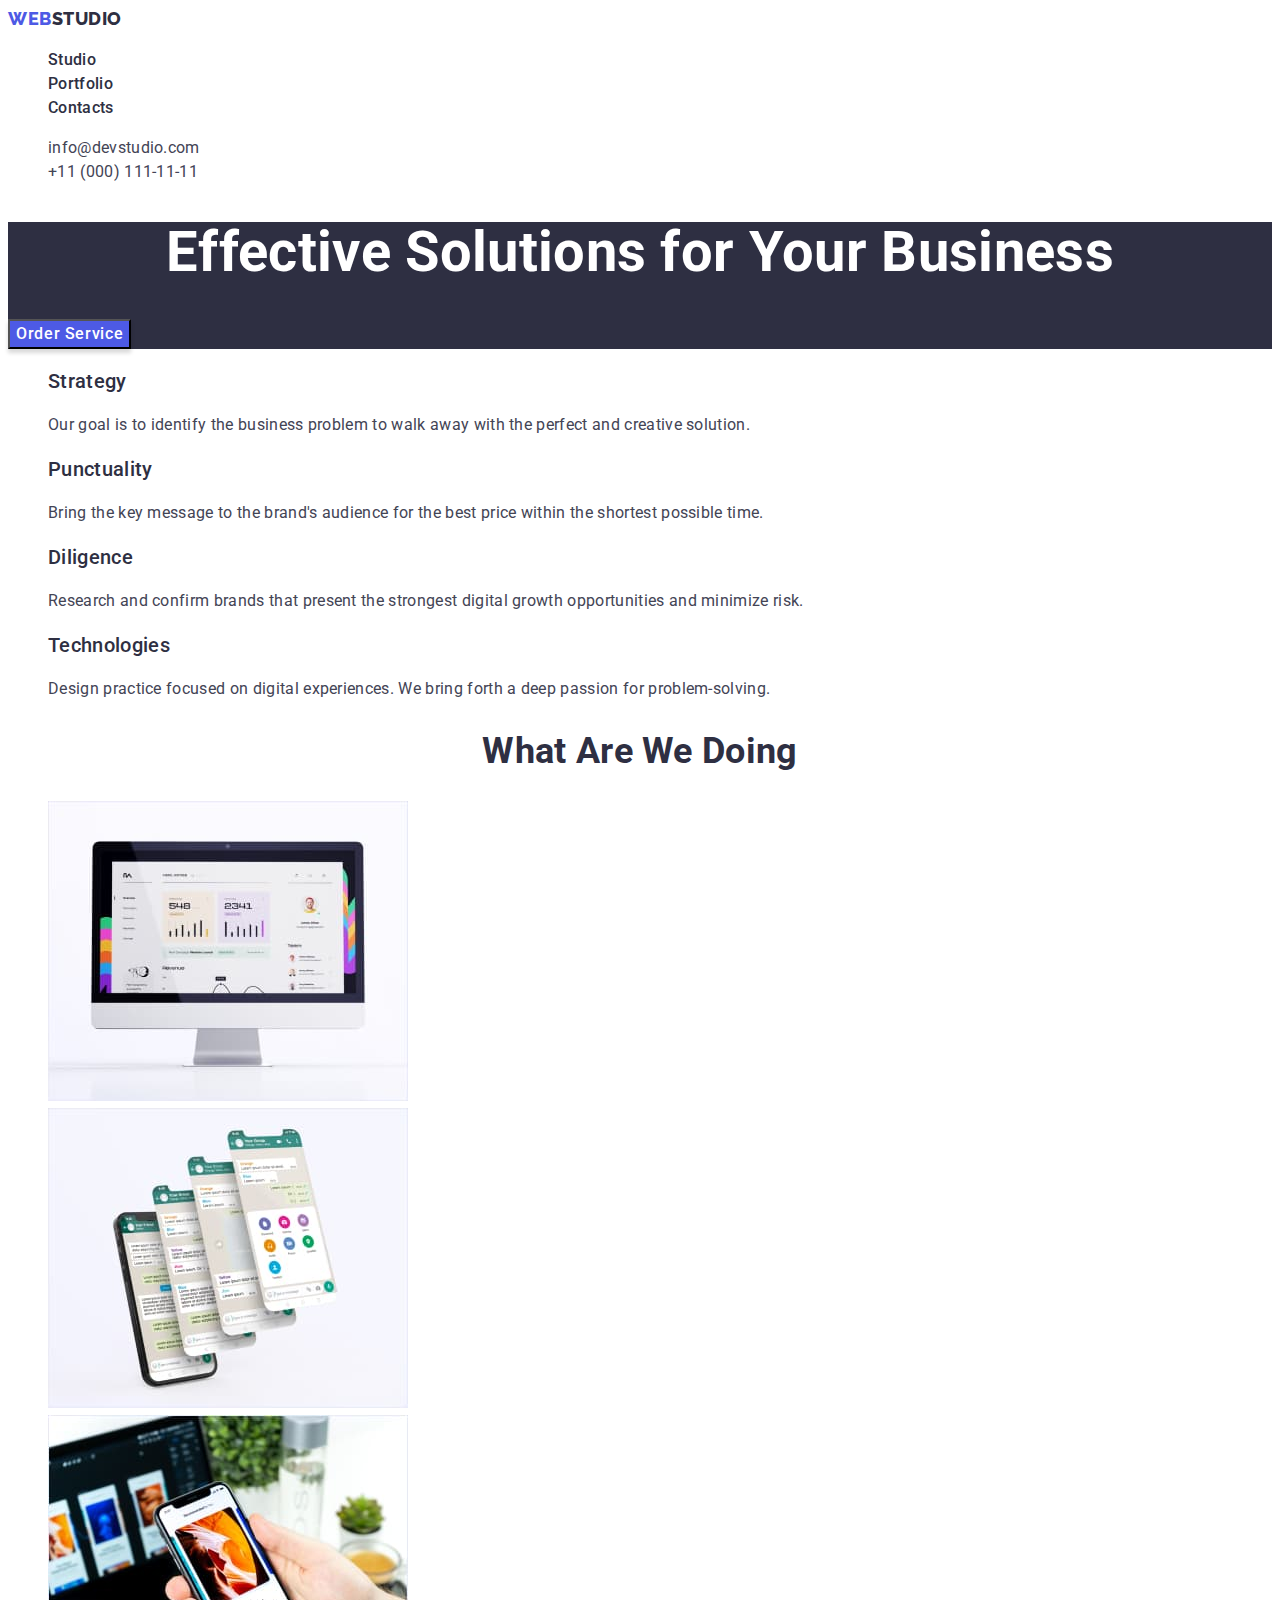
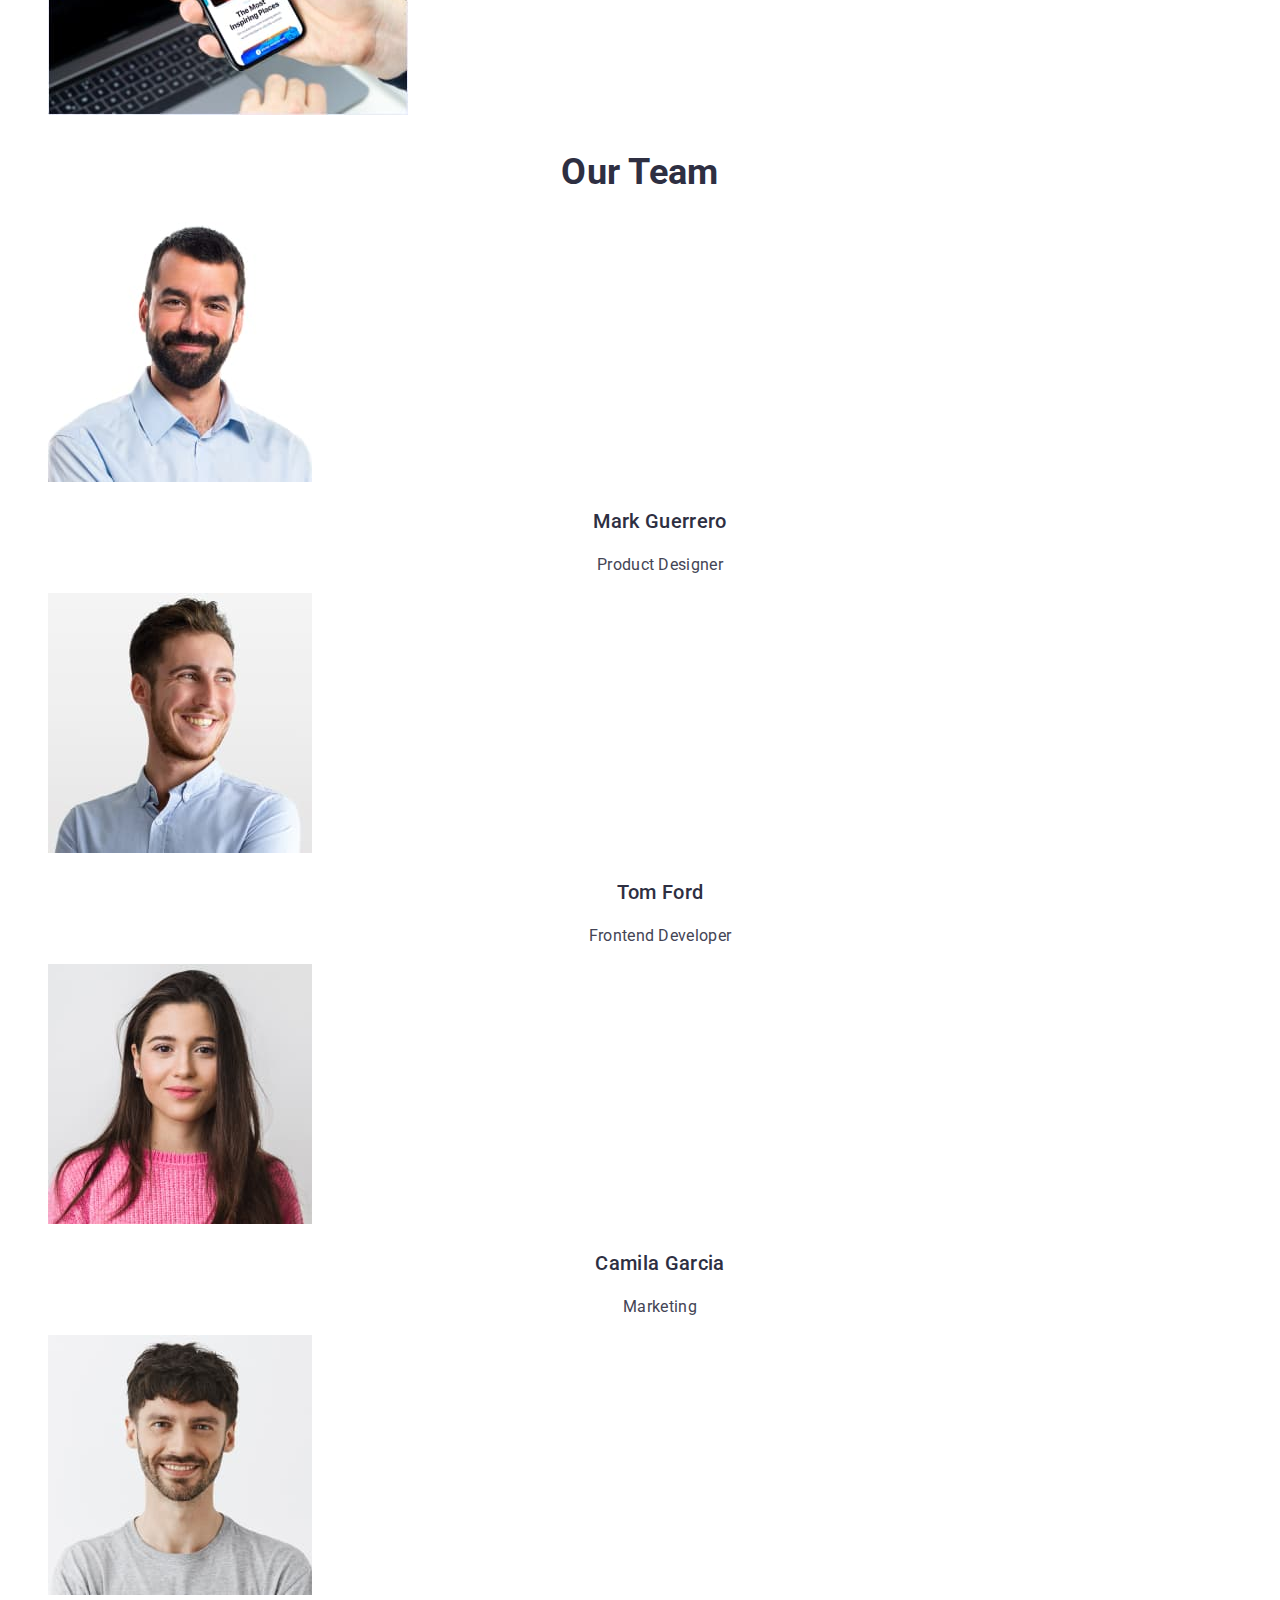
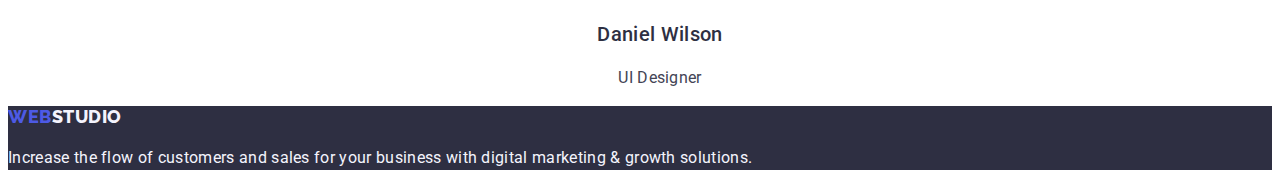
<file: index.html>
<!DOCTYPE html>
<html lang="en">
  <head>
    <meta charset="UTF-8" />
    <meta name="viewport" content="width=device-width, initial-scale=1.0" />
    <title>Web Studio</title>
    <!-- Fonst -->
    <link rel="preconnect" href="https://fonts.googleapis.com" />
    <link rel="preconnect" href="https://fonts.gstatic.com" crossorigin />
    <link
      href="https://fonts.googleapis.com/css2?family=Raleway:wght@800&family=Roboto:wght@400;500;700;900&display=swap"
      rel="stylesheet"
    />
    <!-- Custom styles -->
    <link rel="stylesheet" href="./css/styles.css" />
  </head>
  <body>
    <!-- Header section -->
    <header class="header">
      <a class="logo link" href="./index.html"
        >Web<span class="header-logo">Studio</span></a
      >
      <nav class="header-nav">
        <ul class="header-list list">
          <li class="header-item">
            <a class="header-link link" href="./index.html">Studio</a>
          </li>
          <li class="header-item">
            <a class="header-link link" href="./portfolio.html">Portfolio</a>
          </li>
          <li class="header-item">
            <a class="header-link link" href="#contacts">Contacts</a>
          </li>
        </ul>
      </nav>
      <ul class="header-contact-list list">
        <li class="header-contact-item">
          <a class="header-contact link" href="mailto:info@devstudio.com"
            >info@devstudio.com</a
          >
        </li>
        <li class="header-contact-item">
          <a class="header-contact link" href="tel:+11(000)111-11-11"
            >+11 (000) 111-11-11</a
          >
        </li>
      </ul>
    </header>
    <main>
      <!-- Hero section -->
      <section class="hero section">
        <h1 class="hero-title">Effective Solutions for Your Business</h1>
        <button class="hero-button btn" type="button">Order Service</button>
      </section>
      <!-- Feature section -->
      <section class="feature section">
        <h2 class="hidden-title">Our Feature</h2>
        <ul class="feature-list list">
          <li class="feature-item">
            <h3 class="feature-title subject-title">Strategy</h3>
            <p class="feature-text">
              Our goal is to identify the business problem to walk away with the
              perfect and creative solution.
            </p>
          </li>
          <li class="feature-item">
            <h3 class="feature-title subject-title">Punctuality</h3>
            <p class="feature-text">
              Bring the key message to the brand's audience for the best price
              within the shortest possible time.
            </p>
          </li>
          <li class="feature-item">
            <h3 class="feature-title subject-title">Diligence</h3>
            <p class="feature-text">
              Research and confirm brands that present the strongest digital
              growth opportunities and minimize risk.
            </p>
          </li>
          <li class="feature-item">
            <h3 class="feature-title subject-title">Technologies</h3>
            <p class="feature-text">
              Design practice focused on digital experiences. We bring forth a
              deep passion for problem-solving.
            </p>
          </li>
        </ul>
      </section>
      <!-- What are we doing section -->
      <section class="doing section">
        <h2 class="doing-title theme-title">What Are We Doing</h2>
        <ul class="doing-list list">
          <li class="doing-item">
            <img
              class="doing-img"
              src="./images/what_are_we_doing/img1.jpg"
              alt="Statistics infographics on the monitor"
              width="360"
              height="300"
            />
          </li>
          <li class="doing-item">
            <img
              class="doing-img"
              src="./images/what_are_we_doing/img2.jpg"
              alt="Phone with messages"
              width="360"
              height="300"
            />
          </li>
          <li class="doing-item">
            <img
              class="doing-img"
              src="./images/what_are_we_doing/img3.jpg"
              alt="Phone and laptop with website the most inspiring places"
              width="360"
              height="300"
            />
          </li>
        </ul>
      </section>
      <!-- Our team section -->
      <section class="team section">
        <h2 class="team-title theme-title">Our Team</h2>
        <ul class="team-list list">
          <li class="team-item">
            <img
              class="team-img"
              src="./images/team/mark-guerrero.jpg"
              alt="Mark Guerrero product designer"
              width="264"
              height="260"
            />
            <h3 class="team-title-secondary subject-title">Mark Guerrero</h3>
            <p class="team-text">Product Designer</p>
          </li>
          <li class="team-item">
            <img
              class="team-img"
              src="./images/team/tom-ford.jpg"
              alt="Tom Ford frontend developer"
              width="264"
              height="260"
            />
            <h3 class="team-title-secondary subject-title">Tom Ford</h3>
            <p class="team-text">Frontend Developer</p>
          </li>
          <li class="team-item">
            <img
              class="team-img"
              src="./images/team/camila-garcia.jpg"
              alt="Camila Garcia marketing"
              width="264"
              height="260"
            />
            <h3 class="team-title-secondary subject-title">Camila Garcia</h3>
            <p class="team-text">Marketing</p>
          </li>
          <li class="team-item">
            <img
              class="team-img"
              src="./images/team/daniel-wilson.jpg"
              alt="Daniel Wilson designer"
              width="264"
              height="260"
            />
            <h3 class="team-title-secondary subject-title">Daniel Wilson</h3>
            <p class="team-text">UI Designer</p>
          </li>
        </ul>
      </section>
    </main>
    <!-- Footer section -->
    <footer class="footer">
      <a class="logo link" href=""
        >Web<span class="footer-logo">Studio</span></a
      >
      <p class="footer-text">
        Increase the flow of customers and sales for your business with digital
        marketing & growth solutions.
      </p>
    </footer>
  </body>
</html>
</file>
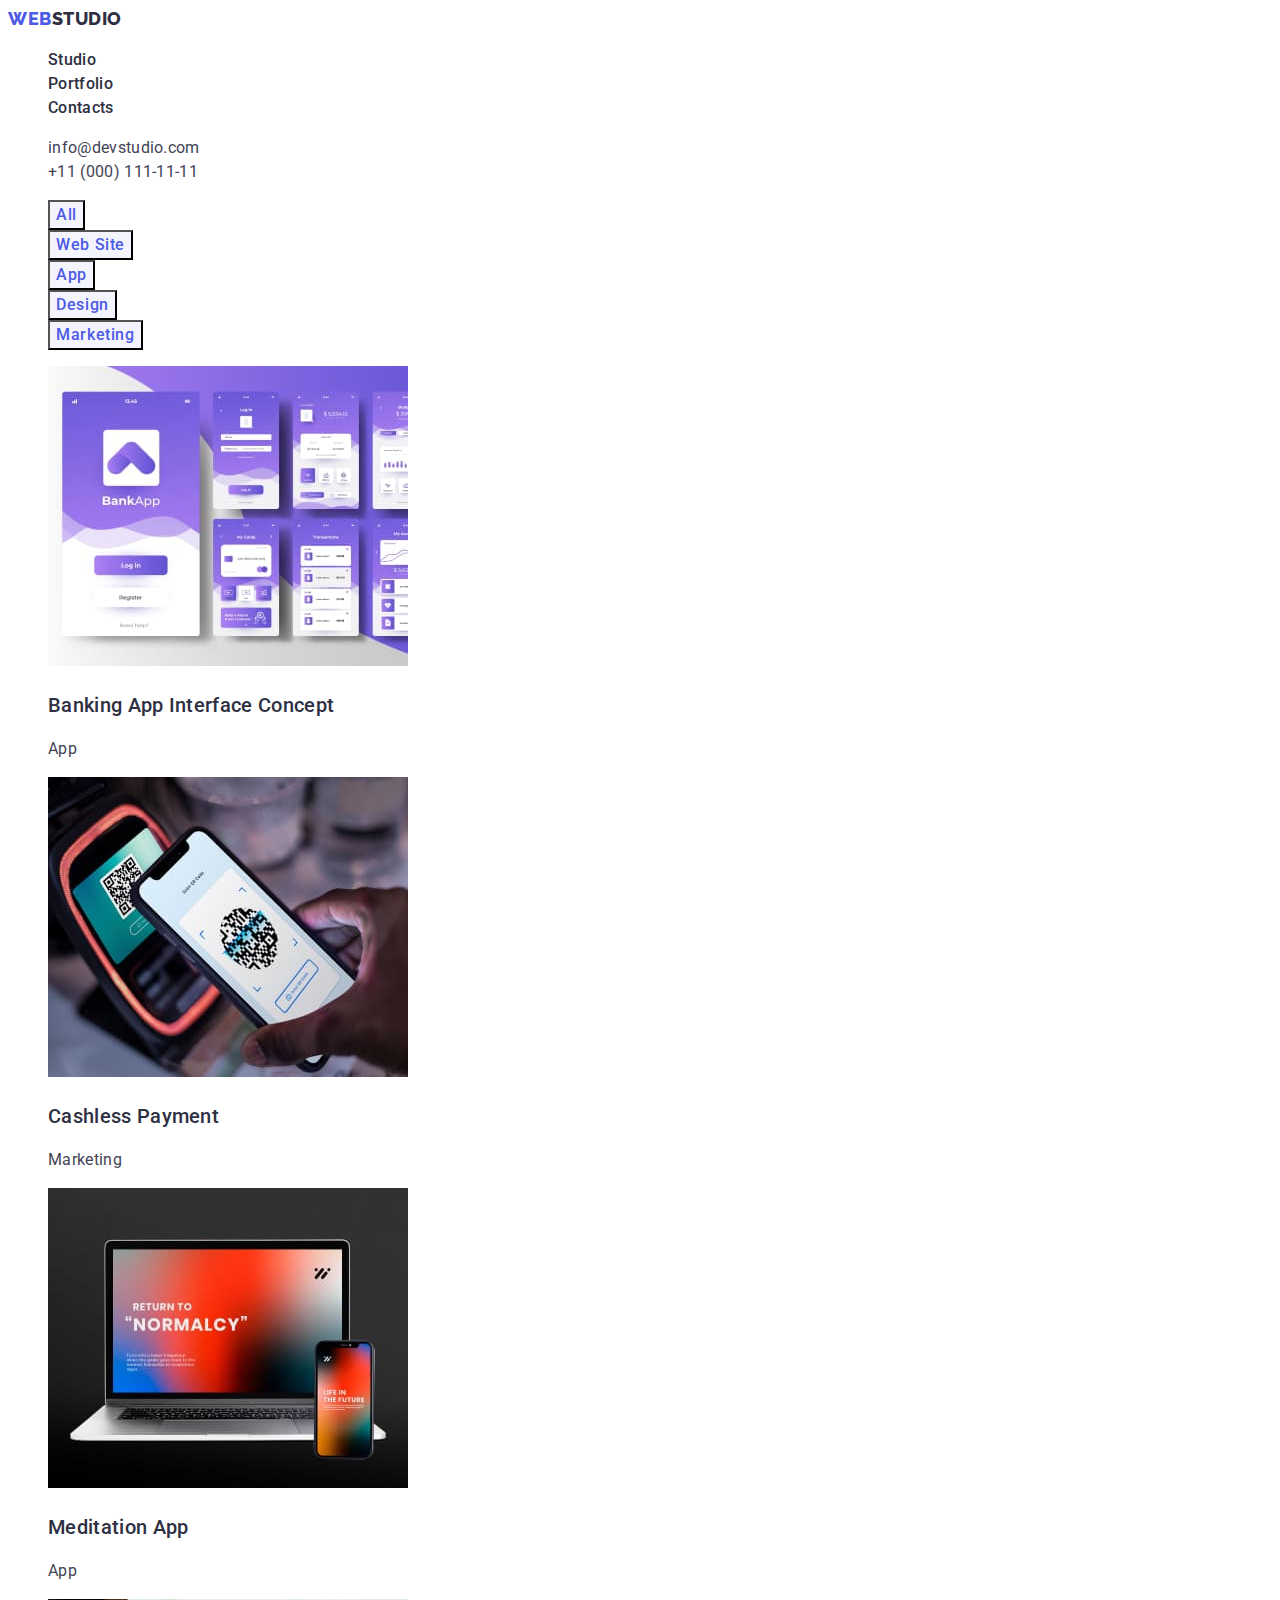
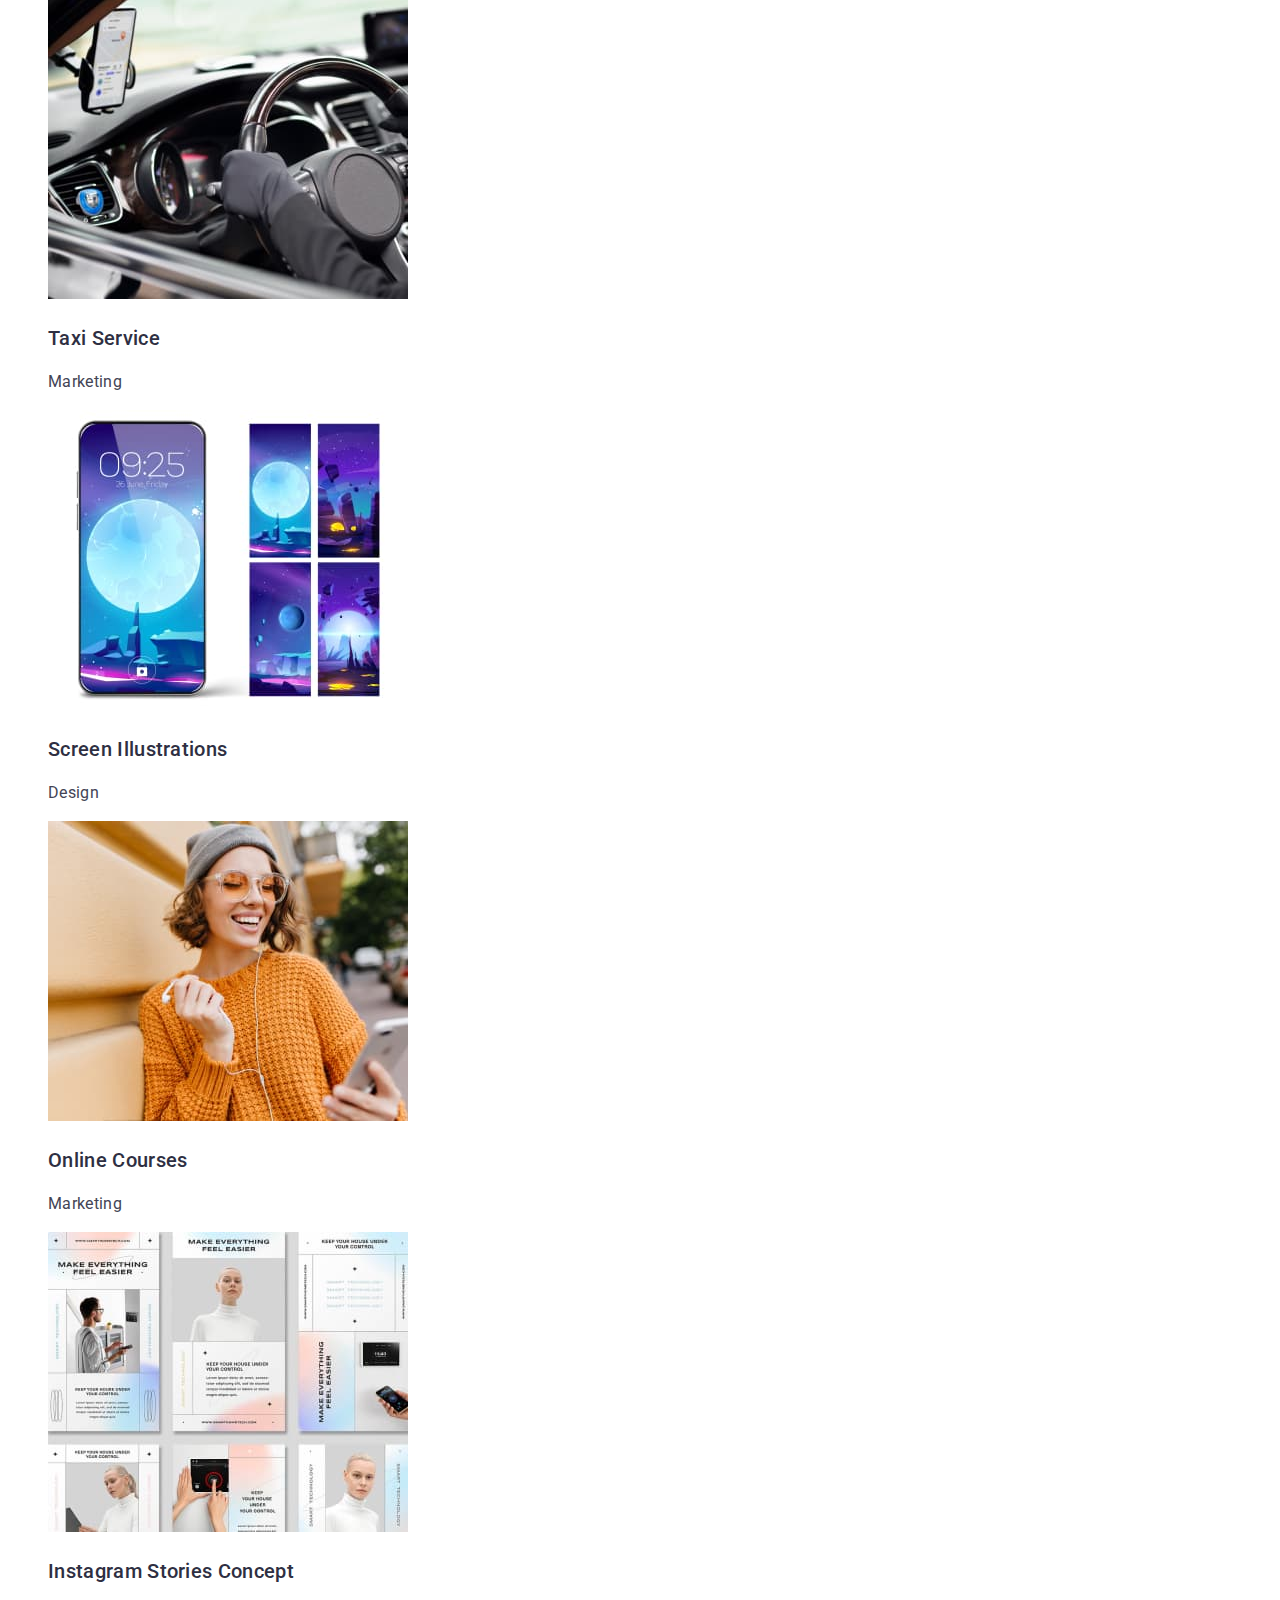
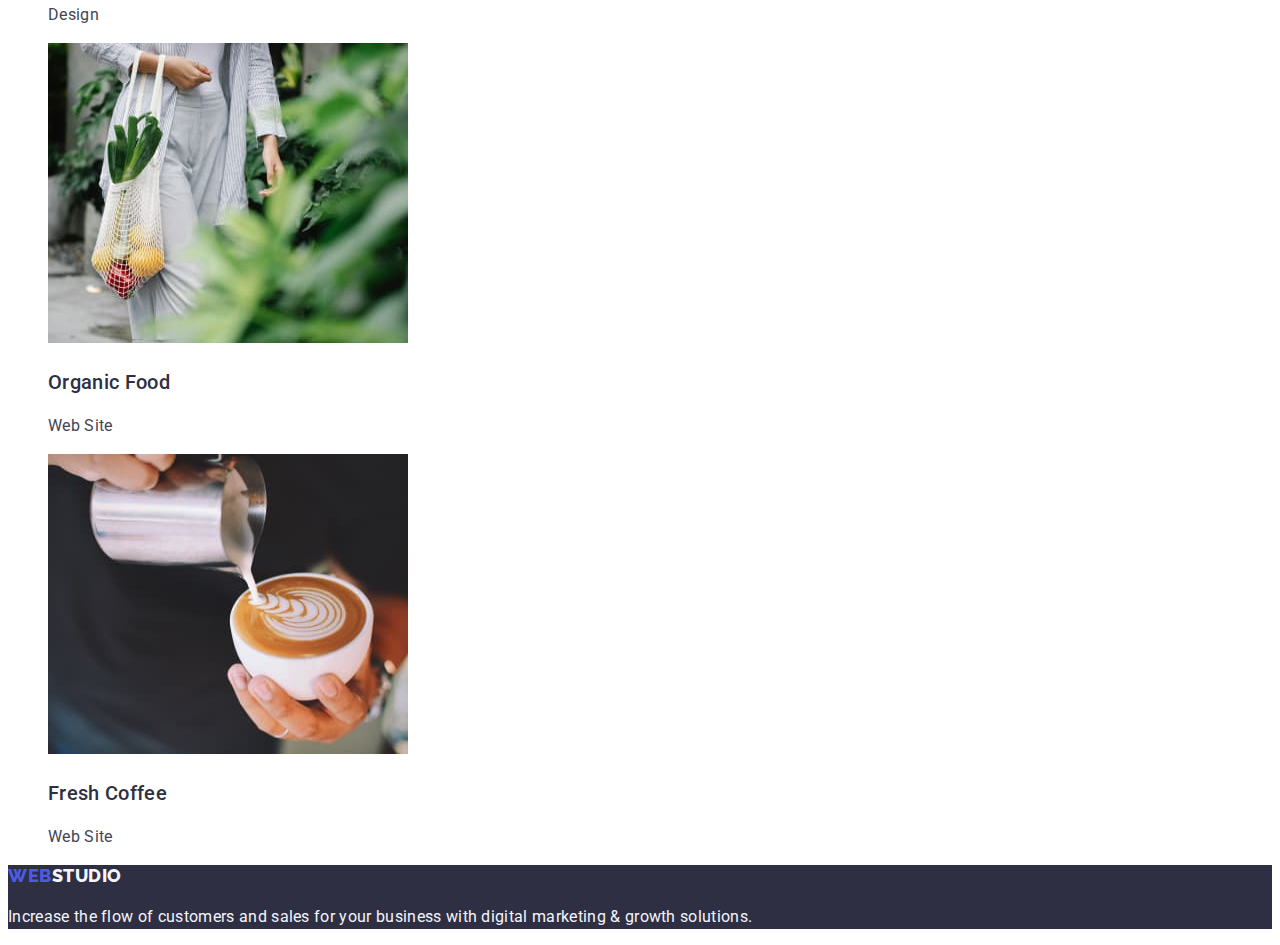
<file: portfolio.html>
<!DOCTYPE html>
<html lang="en">
  <head>
    <meta charset="UTF-8" />
    <meta name="viewport" content="width=device-width, initial-scale=1.0" />
    <title>Web Studio</title>
    <!-- Fonst -->
    <link rel="preconnect" href="https://fonts.googleapis.com" />
    <link rel="preconnect" href="https://fonts.gstatic.com" crossorigin />
    <link
      href="https://fonts.googleapis.com/css2?family=Raleway:wght@800&family=Roboto:wght@400;500;700;900&display=swap"
      rel="stylesheet"
    />
    <!-- Custom styles -->
    <link rel="stylesheet" href="./css/styles.css" />
  </head>
  <body>
    <!-- Header section -->
    <header class="header">
      <a class="logo link" href="./index.html"
        >Web<span class="header-logo">Studio</span></a
      >
      <nav class="header-nav">
        <ul class="header-list list">
          <li class="header-item">
            <a class="header-link link" href="./index.html">Studio</a>
          </li>
          <li class="header-item">
            <a class="header-link link" href="./portfolio.html">Portfolio</a>
          </li>
          <li class="header-item">
            <a class="header-link link" href="#contacts">Contacts</a>
          </li>
        </ul>
      </nav>
      <ul class="header-contact-list list">
        <li class="header-contact-item">
          <a class="header-contact link" href="mailto:info@devstudio.com"
            >info@devstudio.com</a
          >
        </li>
        <li class="header-contact-item">
          <a class="header-contact link" href="tel:+11(000)111-11-11"
            >+11 (000) 111-11-11</a
          >
        </li>
      </ul>
    </header>
    <!-- button section -->
    <ul class="button-list list">
      <li class="button-item">
        <button class="button btn" type="button">All</button>
      </li>
      <li class="button-item">
        <button class="button btn" type="button">Web Site</button>
      </li>
      <li class="button-item">
        <button class="button btn" type="button">App</button>
      </li>
      <li class="button-item">
        <button class="button btn" type="button">Design</button>
      </li>
      <li class="button-item">
        <button class="button btn" type="button">Marketing</button>
      </li>
    </ul>
    <!-- Gallery section -->
    <h2 class="hidden-title">Gallery</h2>
    <ul class="gallery-list list">
      <li class="gallery-item">
        <img
          class="gallery-img"
          src="./images/galery/img1.jpg"
          alt="Banking App Interface Concept"
          width="360"
          height="300"
        />
        <h3 class="gallery-title subject-title">
          Banking App Interface Concept
        </h3>
        <p class="gallery-text">App</p>
      </li>
      <li class="gallery-item">
        <img
          class="gallery-img"
          src="./images/galery/img2.jpg"
          alt="Cashless Payment"
          width="360"
          height="300"
        />
        <h3 class="gallery-title subject-title">Cashless Payment</h3>
        <p class="gallery-text">Marketing</p>
      </li>
      <li class="gallery-item">
        <img
          class="gallery-img"
          src="./images/galery/img3.jpg"
          alt="Meditation App"
          width="360"
          height="300"
        />
        <h3 class="gallery-title subject-title">Meditation App</h3>
        <p class="gallery-text">App</p>
      </li>
      <li class="gallery-item">
        <img
          class="gallery-img"
          src="./images/galery/img4.jpg"
          alt="Taxi Service"
          width="360"
          height="300"
        />
        <h3 class="gallery-title subject-title">Taxi Service</h3>
        <p class="gallery-text">Marketing</p>
      </li>
      <li class="gallery-item">
        <img
          class="gallery-img"
          src="./images/galery/img5.jpg"
          alt="Screen Illustrations"
          width="360"
          height="300"
        />
        <h3 class="gallery-title subject-title">Screen Illustrations</h3>
        <p class="gallery-text">Design</p>
      </li>
      <li class="gallery-item">
        <img
          class="gallery-img"
          src="./images/galery/img6.jpg"
          alt="Online Courses"
          width="360"
          height="300"
        />
        <h3 class="gallery-title subject-title">Online Courses</h3>
        <p class="gallery-text">Marketing</p>
      </li>
      <li class="gallery-item">
        <img
          class="gallery-img"
          src="./images/galery/img7.jpg"
          alt="Instagram Stories Concept"
          width="360"
          height="300"
        />
        <h3 class="gallery-title subject-title">Instagram Stories Concept</h3>
        <p class="gallery-text">Design</p>
      </li>
      <li class="gallery-item">
        <img
          class="gallery-img"
          src="./images/galery/img8.jpg"
          alt="Organic Food"
          width="360"
          height="300"
        />
        <h3 class="gallery-title subject-title">Organic Food</h3>
        <p class="gallery-text">Web Site</p>
      </li>
      <li class="gallery-item">
        <img
          class="gallery-img"
          src="./images/galery/img9.jpg"
          alt="Fresh Coffee"
          width="360"
          height="300"
        />
        <h3 class="gallery-title subject-title">Fresh Coffee</h3>
        <p class="gallery-text">Web Site</p>
      </li>
    </ul>
    <!-- Footer section -->
    <footer class="footer">
      <a class="logo link" href=""
        >Web<span class="footer-logo">Studio</span></a
      >
      <p class="footer-text">
        Increase the flow of customers and sales for your business with digital
        marketing & growth solutions.
      </p>
    </footer>
  </body>
</html>
</file>
<file: css/styles.css>
:root {
  /* Fonts */
  --font-family: "Roboto", sans-serif;
  --second-family: "Raleway", sans-serif;
  /* Text colors */
  --cloud-txt: #f4f4fd;
  --iris-txt: #4d5ae5;
  --slate-txt: #434455;
  --light-slate-txt: #8e8f99;
  --navy-blue-txt: #2e2f42;
  --white-txt: #fff;
  --ocean-txt: #404bbf;
  /* BG colors */
  --navy-blue-bg: #2e2f42;
  --iris-bg: #4d5ae5;
  --ocean-bg: #404bbf;
  --cloud-bg: #f4f4fd;
  --black-cl-15: rgba(0, 0, 0, 0.15);
  /* Others */
  
}

body {
  font-family: var(--font-family);
  font-size: 16px;
  line-height: calc(24 / 16);
  letter-spacing: 0.02em;
  color:var(--navy-blue-txt);
}

.hidden-title {
  position: absolute;
  white-space: nowrap;
  width: 1px;
  height: 1px;
  overflow: hidden;
  border: 0;
  padding: 0;
  clip: rect(0 0 0 0);
  clip-path: inset(100%);
  margin: -1px;
}
.btn {
  font-family: inherit;
  font-weight: 500;
  font-size: 16px;
  line-height: calc(24 / 16);
  letter-spacing: 0.04em;
  color: var(--white-txt);

  cursor: pointer;
}
.btn:hover,
.btn:focus {
  background-color: var(--ocean-bg);
  box-shadow: 0 4px 4px 0 var(--black-cl-15);
}

/* reset styles */
.list {
  list-style: none;
}
.link {
  text-decoration: none;
  color: currentColor;
}

.logo {
  font-family: var(--second-family);
  font-weight: 800;
  font-size: 18px;
  line-height: calc(21 / 18);
  letter-spacing: 0.03em;
  text-transform: uppercase;
  color: var(--iris-txt);
}

.theme-title {
  font-size: 36px;
  line-height: calc(40 / 36);
  text-transform: capitalize;
  text-align: center; 
}
.subject-title {
  font-weight: 500;
  font-size: 20px;
  line-height: calc(24 / 20);
}
  /* 
  |==============================
  | Header styles 
  |==============================
*/
.header-logo {
  color: var(--navy-blue-txt);
}
.header-link {
  font-weight: 500;
}
.header-link:hover,
.header-link:focus,
.header-contact:hover,
.header-contact:focus {
  color: var(--ocean-txt);
}
.header-contact {
  color: var(--slate-txt);
}
/* 
|==============================
| Hero styles 
|==============================
*/
.hero {
  background-color: var(--navy-blue-bg);
}
.hero-title {
  font-size: 56px;
  line-height: calc(60 / 56);
  text-align: center;
  color: var(--white-txt);
}
.hero-button {
  background-color: var(--iris-bg);
  box-shadow: 0 4px 4px 0 var(--black-cl-15);
}

/* 
|==============================
| Feature styles 
|==============================
*/
.feature-text {
  color: var(--slate-txt);
}
/* 
|==============================
| Doing styles 
|==============================
*/

/* 
|==============================
| Team styles 
|==============================
*/
.team-title-secondary {
  text-align: center;
}
.team-text {
  text-align: center;
  color: var(--slate-txt);
}
/* 
|==============================
| Footer styles 
|==============================
*/

.footer {
  background-color: var(--navy-blue-bg);
}

.footer-logo {
  color: var(--cloud-txt);
}

.footer-text {
  color: var(--cloud-txt);
}
/* 
|==============================
| Button styles / Portfolio
|==============================
*/
.button {
  text-align: center;
  color: var(--iris-txt); 

  background-color: var(--cloud-bg);
}
.button:hover,
.button:focus {
  box-shadow: 0 2px 2px 0 rgba(0, 0, 0, 0.12), 0 2px 1px 0 rgba(0, 0, 0, 0.08), 0 3px 1px 0 rgba(0, 0, 0, 0.1);
  color: var(--white-txt);
}

/* 
}
|==============================
| Gallery styles / Portfolio
|==============================
*/
.gallery-text {
  color: var(--slate-txt);
}
</file>
